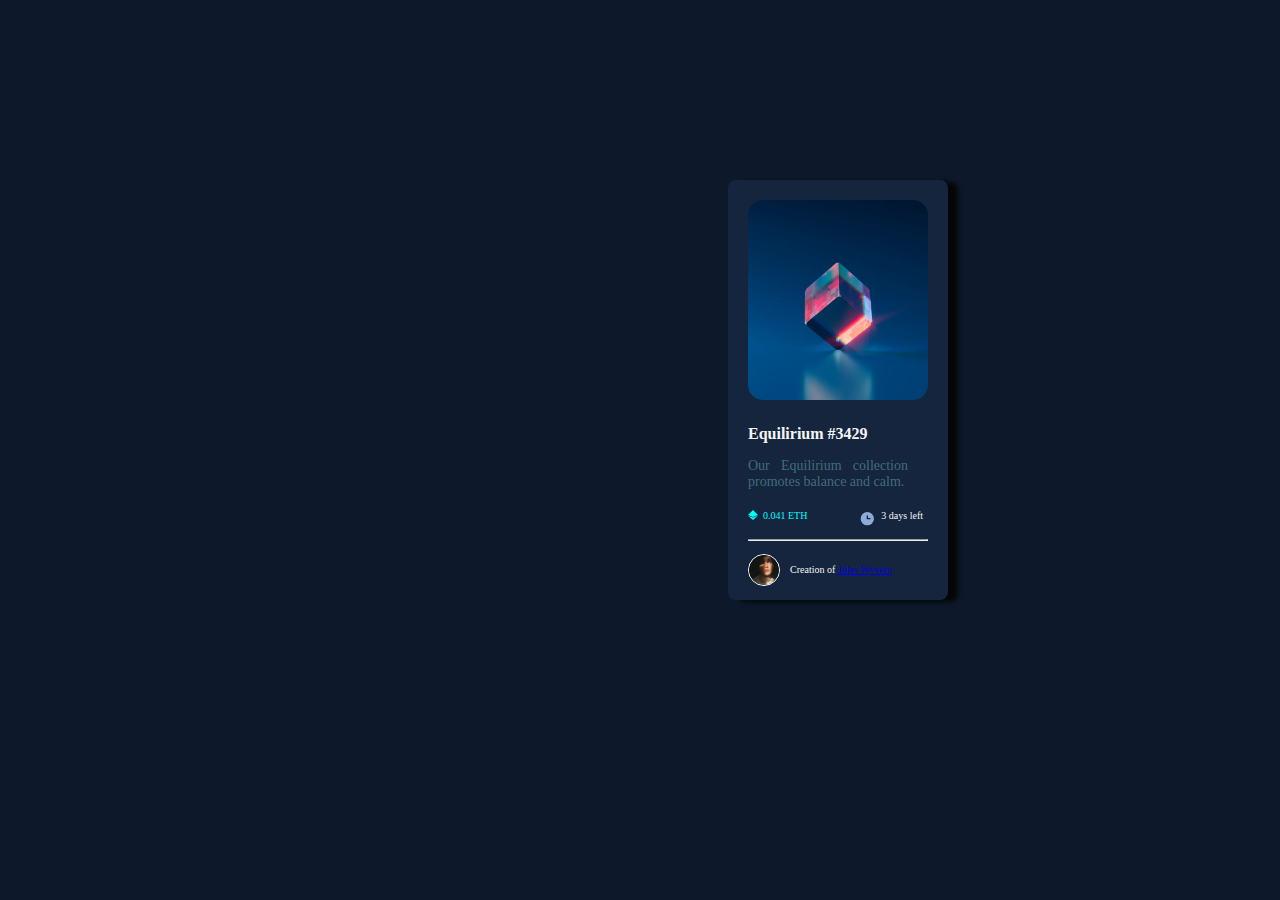
<file: index.html>
<!DOCTYPE html>
<html>
<head>
  <link rel="stylesheet" href="./home.css">
</head>
<style>
  
</style>
<body>
  <!-- first center -->
  <div class = "flex-container">
    <div>
      <img id='picture' src="./image-equilibrium.jpg"  height="200px" width="180px">
      
      <div class="text">
        <h4>Equilirium #3429</h4> <br>
        <p id="topic">Our Equilirium collection promotes balance and calm.</p>

        
    
        <div class="base-section">
           <span class="etherum-section">
              <p><img id='img1' src="./icon-ethereum.svg" alt=""></p> 
              <p id="eth-rate">0.041 ETH</p>
           </span>
           <span class="clock-section">
              <p > <img src="./icon-clock.svg" alt="" > </p>             
              <p>3 days left</p>   
             </span>
               
           </div>
                  

        <hr style="height: 0.5px;">
      
        <footer>
          <div >
            <span class="avatar">
              <p><img src="./image-avatar.png" id='person'  alt=""></p>            
              <p id="topic2">Creation of <span><a href="#" target="_blank">Jules Wyvern</a></span></p>
          </span>
         
          </div>
        </footer>
      
      </div>
        
      </div>
      
       
    
  </div>

   
  </div>
  
</body>
   
</html>
</file>
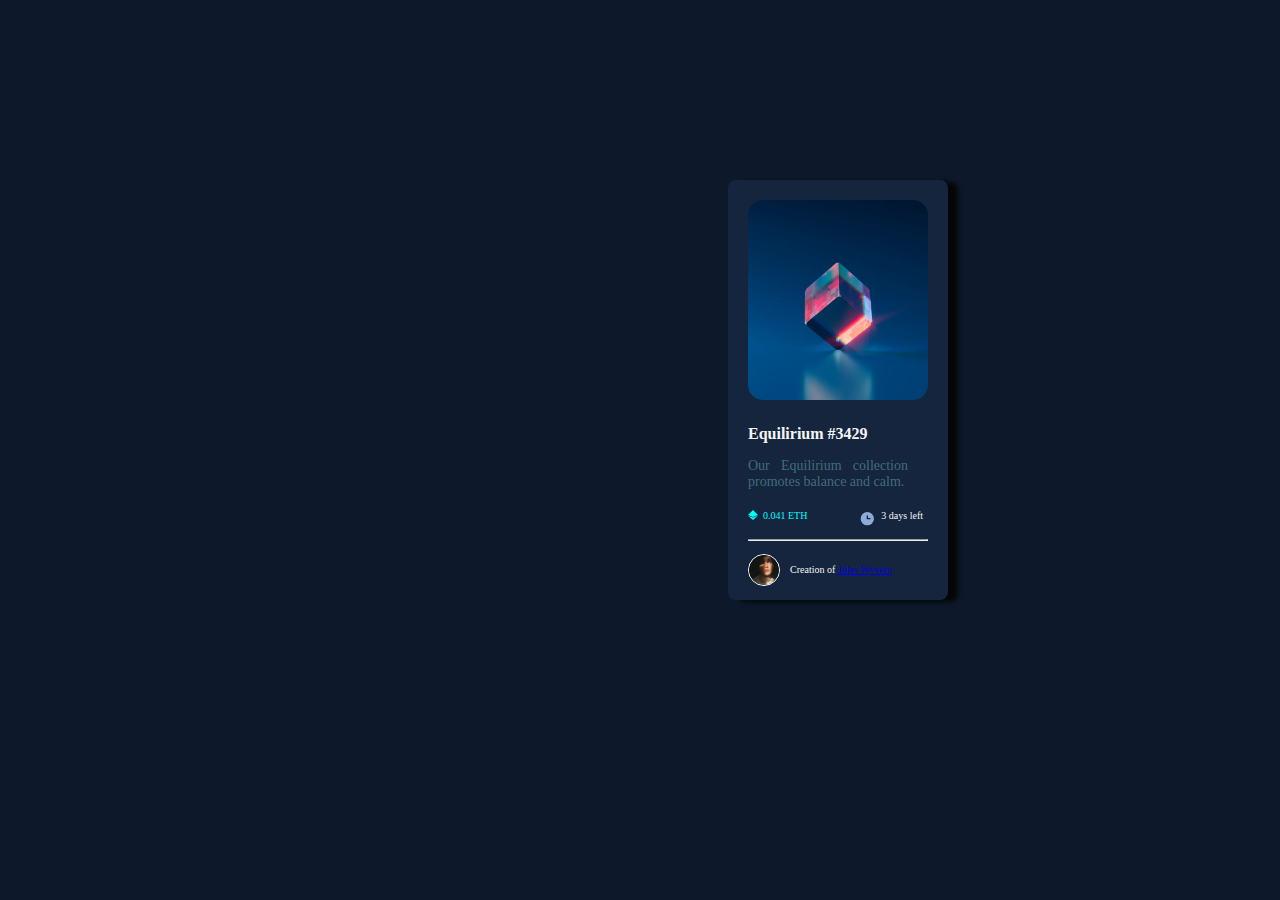
<file: home.html>
<!DOCTYPE html>
<html>
<head>
  <link rel="stylesheet" href="./home.css">
</head>
<style>
  
</style>
<body>
  <!-- first center -->
  <div class = "flex-container">
    <div>
      <img id='picture' src="./image-equilibrium.jpg"  height="200px" width="180px">
      
      <div class="text">
        <h4>Equilirium #3429</h4> <br>
        <p id="topic">Our Equilirium collection promotes balance and calm.</p>

        
    
        <div class="base-section">
           <span class="etherum-section">
              <p><img id='img1' src="./icon-ethereum.svg" alt=""></p> 
              <p id="eth-rate">0.041 ETH</p>
           </span>
           <span class="clock-section">
              <p > <img src="./icon-clock.svg" alt="" > </p>             
              <p>3 days left</p>   
             </span>
               
           </div>
                  

        <hr style="height: 0.5px;">
      
        <footer>
          <div >
            <span class="avatar">
              <p><img src="./image-avatar.png" id='person'  alt=""></p>            
              <p id="topic2">Creation of <span><a href="#" target="_blank">Jules Wyvern</a></span></p>
          </span>
         
          </div>
        </footer>
      
      </div>
        
      </div>
      
       
    
  </div>

   
  </div>
  
</body>
   
</html>
</file>
<file: home.css>
:root{
    --soft-blue: hsl(215, 51%, 70%);
    --cyan: hsl(178, 100%, 50%);
    --main-BG:hsl(217, 54%, 11%);
    --card-BG:hsl(216, 50%, 16%);
    --line: hsl(216, 50%, 16%);
}

body{
    background-color:var(--main-BG);
    /* text-align: center; */
}

.flex-container {
    display: flex;
    align-self: center;
    width: 180px;
    height: 380px;
    margin-top: 20vh;
    margin-left: 80vh;
    padding-top: 10px;
    background-color: var(--card-BG);
    border-radius: 8px;
    box-shadow: 10px 2px 5px rgb(5, 6, 4);
    /* justify-content: flex-start; */
    padding: 20px;
}


.span{
    display: flex;
    flex-direction: row;
}

#picture{
    border-radius: 15px;

}
h4{
    color:whitesmoke
}
p{
    font-size:10px;
    color: whitesmoke;
    margin-bottom: 2px;

}

#img1{
    width: 10px;
    height: 10px;
}


/* new css */

.etherum-section, .clock-section,.base-section,.avatar{
    display: flex; 
    flex-direction: row; 
    justify-content: space-between;
    
}
.etherum-section p , .clock-section p{
    padding-right: 5px;
    
}

#eth-rate{
    color: aqua;
}


.avatar{
    justify-content: flex-start;
    margin-top: -5px;
  
}

#person{
    margin-right: 10px;
    width: 30px;
    height:30px;
    border: 1px solid white;
    border-radius: 50%;
}

#topic{
    font-size: 14px;
    width: 160px;
    margin-top: -25px;
    margin-bottom: 10px;
    text-align: justify;
    color: rgb(66, 108, 122);
}
#topic2{
    margin-top:20px ;
}
</file>
